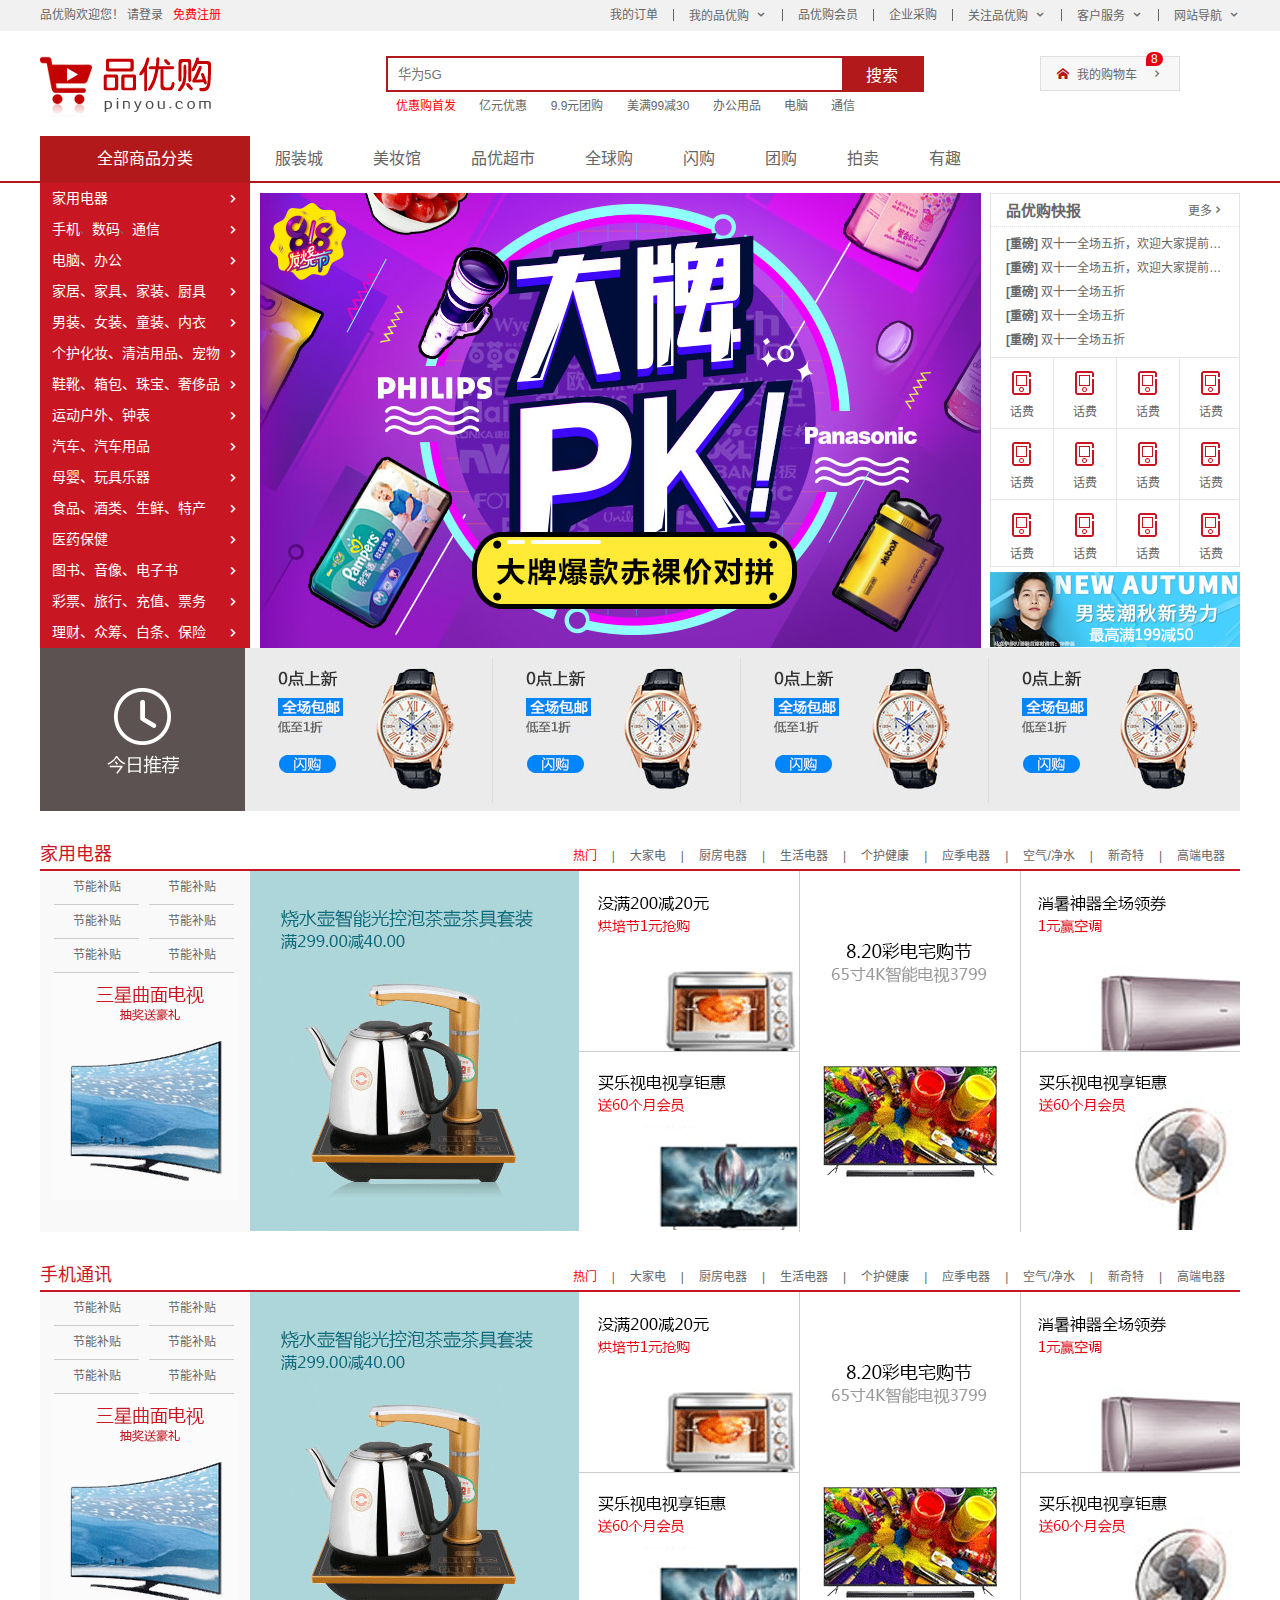
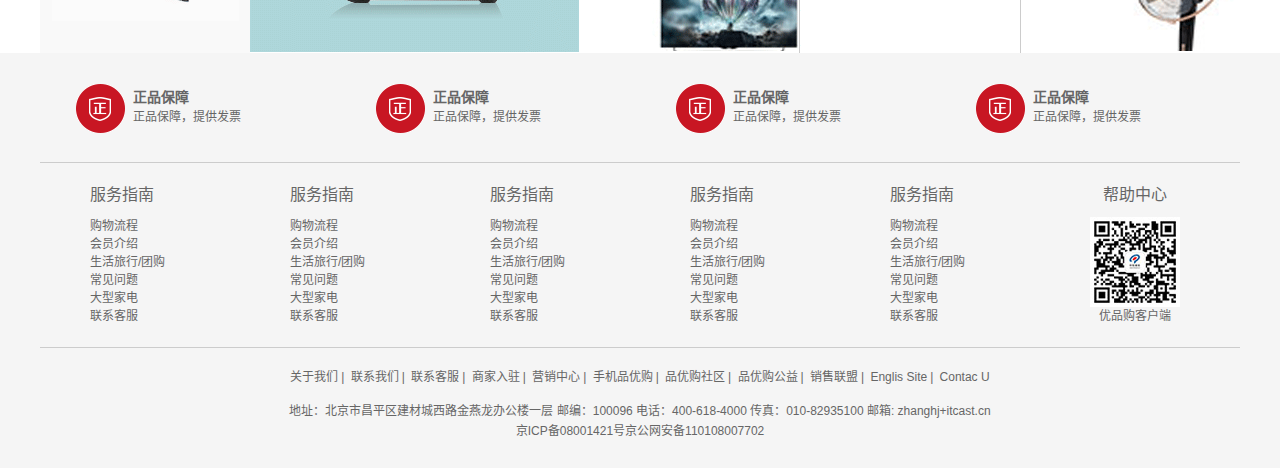
<file: index.html>
<!DOCTYPE html>
<html lang="zh-CN">
  <head>
    <meta charset="UTF-8" />
    <meta http-equiv="X-UA-Compatible" content="IE=edge" />
    <meta name="viewport" content="width=device-width, initial-scale=1.0" />
    <title>
      品优购商城-综合网购首选-正品低价、品质保障、配送及时、轻松购物！
    </title>
    <!-- 网站说明 -->
    <meta
      name="description"
      content="品优购商城-专业的综合网上购物商城,销售家电、数码通讯、电脑、家居
    百货、服装服饰、母婴、图书、食品等数万个品牌优质商品.便捷、诚信的服务，为您提供愉悦的网上购物体验!"
    />
    <!-- 关键字 -->
    <meta
      name="keywords"
      content="网上购物,网上商城,手机,笔记本,电脑,MP3,CD,VCD,DV,相机,数码,配件,手表,存储卡,京东"
    />
    <!-- 引入图标 -->
    <link rel="shortcut icon" href=" favicon.ico" />
    <!-- 引入初始化样式文件 -->
    <link rel="stylesheet" href="css/base.css" />
    <!-- 引入公共的样式文件 -->
    <link rel="stylesheet" href="css/common.css" />
    <!-- 引入index.css文件 -->
    <link rel="stylesheet" href="css/index.css" />
  </head>
  <body>
    <!-- 快捷导航模块 -->
    <section class="shortcut">
      <div class="w">
        <div class="fl">
          <ul>
            <li>品优购欢迎您！&nbsp;</li>
            <li>
              <a href="#">请登录</a> &nbsp;
              <a href="register.html" class="style_red">免费注册</a>
            </li>
          </ul>
        </div>
        <div class="fr">
          <ul>
            <li>我的订单</li>
            <li></li>
            <li class="arrow-icon">我的品优购</li>
            <li></li>
            <li>品优购会员</li>
            <li></li>
            <li>企业采购</li>
            <li></li>
            <li class="arrow-icon">关注品优购</li>
            <li></li>
            <li class="arrow-icon">客户服务</li>
            <li></li>
            <li class="arrow-icon">网站导航</li>
          </ul>
        </div>
      </div>
    </section>
    <!-- header头部模块制作start -->
    <header class="header w">
      <!-- logo模块 -->
      <div class="logo">
        <h1><a href="index.html" title="品优购商城">品优购商城</a></h1>
      </div>
      <!-- searc搜索模块 -->
      <div class="search">
        <input type="search" name="" id="" placeholder="华为5G" />
        <button>搜索</button>
      </div>
      <!-- hotwords模块制作 -->
      <div class="hotwords">
        <a href="#" class="style_red">优惠购首发</a>
        <a href="#">亿元优惠</a>
        <a href="#">9.9元团购</a>
        <a href="#">美满99减30</a>
        <a href="#">办公用品</a>
        <a href="#">电脑</a>
        <a href="#">通信</a>
      </div>
      <!-- 购物车模块 -->
      <div class="shopcar">
        我的购物车
        <i class="count">8</i>
      </div>
    </header>
    <!-- header头部模块制作end -->

    <!-- nav头部模块制作start -->
    <nav class="nav">
      <div class="w">
        <div class="dropdown">
          <div class="dt">全部商品分类</div>
          <div class="dd">
            <ul>
              <li><a href="#">家用电器</a></li>
              <li>
                <a href="list.html">手机</a>、<a href="#">数码</a>、<a href="#"
                  >通信</a
                >
              </li>
              <li><a href="#">电脑、办公</a></li>
              <li><a href="#">家居、家具、家装、厨具</a></li>
              <li><a href="#">男装、女装、童装、内衣</a></li>
              <li><a href="#">个护化妆、清洁用品、宠物</a></li>
              <li><a href="#">鞋靴、箱包、珠宝、奢侈品</a></li>
              <li><a href="#">运动户外、钟表</a></li>
              <li><a href="#">汽车、汽车用品</a></li>
              <li><a href="#">母婴、玩具乐器</a></li>
              <li><a href="#">食品、酒类、生鲜、特产</a></li>
              <li><a href="#">医药保健</a></li>
              <li><a href="#">图书、音像、电子书</a></li>
              <li><a href="#">彩票、旅行、充值、票务</a></li>
              <li><a href="#">理财、众筹、白条、保险</a></li>
            </ul>
          </div>
        </div>
        <div class="navitems">
          <ul>
            <li><a href="#">服装城</a></li>
            <li><a href="#">美妆馆</a></li>
            <li><a href="#">品优超市</a></li>
            <li><a href="#">全球购</a></li>
            <li><a href="#">闪购</a></li>
            <li><a href="#">团购</a></li>
            <li><a href="#">拍卖</a></li>
            <li><a href="#">有趣</a></li>
          </ul>
        </div>
      </div>
    </nav>
    <!-- nav头部模块制作end -->

    <!-- 首页专有的模块 main start -->
    <div class="w">
      <div class="main">
        <div class="focus">
          <ul>
            <li>
              <img src="image/focus1.png" alt="" />
            </li>
          </ul>
        </div>
        <div class="newflash">
          <div class="news">
            <div class="news-hd">
              <h5>品优购快报</h5>
              <a href="#" class="more">更多</a>
            </div>
            <div class="news-bd">
              <ul>
                <li>
                  <a href="#">
                    <strong>[重磅]</strong>
                    双十一全场五折，欢迎大家提前来疯狂抢购</a
                  >
                </li>
                <li>
                  <a href="#">
                    <strong>[重磅]</strong>
                    双十一全场五折，欢迎大家提前来疯狂抢购</a
                  >
                </li>
                <li>
                  <a href="#"> <strong>[重磅]</strong> 双十一全场五折</a>
                </li>
                <li>
                  <a href="#"> <strong>[重磅]</strong> 双十一全场五折</a>
                </li>
                <li>
                  <a href="#"> <strong>[重磅] </strong> 双十一全场五折</a>
                </li>
              </ul>
            </div>
          </div>
          <div class="lifeservice">
            <ul>
              <li>
                <i></i>
                <p>话费</p>
              </li>
              <li>
                <i></i>
                <p>话费</p>
              </li>
              <li>
                <i></i>
                <p>话费</p>
              </li>
              <li>
                <i></i>
                <p>话费</p>
              </li>
              <li>
                <i></i>
                <p>话费</p>
              </li>
              <li>
                <i></i>
                <p>话费</p>
              </li>
              <li>
                <i></i>
                <p>话费</p>
              </li>
              <li>
                <i></i>
                <p>话费</p>
              </li>
              <li>
                <i></i>
                <p>话费</p>
              </li>
              <li>
                <i></i>
                <p>话费</p>
              </li>
              <li>
                <i></i>
                <p>话费</p>
              </li>
              <li>
                <i></i>
                <p>话费</p>
              </li>
            </ul>
          </div>
          <div class="bargain">
            <img src="image/bargain.png" alt="" />
          </div>
        </div>
      </div>
    </div>
    <!-- 首页专有的模块 main end -->

    <!-- 推荐模块start -->
    <div class="w recom">
      <div class="recom_hd">
        <img src="image/recom.png" alt="" />
      </div>
      <div class="recom_bd">
        <ul>
          <li><img src="image/recom_03.jpg" alt="" /></li>
          <li><img src="image/recom_03.jpg" alt="" /></li>
          <li><img src="image/recom_03.jpg" alt="" /></li>
          <li><img src="image/recom_03.jpg" alt="" /></li>
        </ul>
      </div>
    </div>
    <!-- 推荐模块end -->

    <!-- 楼层区域制作start -->
    <div class="floor">
      <!-- 1楼家电电器楼层 -->
      <div class="w jiadian">
        <div class="box_hd">
          <h3>家用电器</h3>
          <div class="tab_list">
            <ul>
              <li><a href="#" class="style_red">热门</a>|</li>
              <li><a href="#">大家电</a>|</li>
              <li><a href="#">厨房电器</a>|</li>
              <li><a href="#">生活电器</a>|</li>
              <li><a href="#">个护健康</a>|</li>
              <li><a href="#">应季电器</a>|</li>
              <li><a href="#">空气/净水</a>|</li>
              <li><a href="#">新奇特</a>|</li>
              <li><a href="#">高端电器</a></li>
            </ul>
          </div>
        </div>
        <div class="box_bd">
          <div class="tab_content">
            <div class="tab_list_item">
              <div class="col_210">
                <ul>
                  <li><a href="#">节能补贴</a></li>
                  <li><a href="#">节能补贴</a></li>
                  <li><a href="#">节能补贴</a></li>
                  <li><a href="#">节能补贴</a></li>
                  <li><a href="#">节能补贴</a></li>
                  <li><a href="#">节能补贴</a></li>
                </ul>
                <a href="#"><img src="image/floor-1-1.png" alt="" /></a>
              </div>
              <div class="col_329">
                <a href="#"> <img src="image/floor-1-b01.png" alt="" /></a>
              </div>
              <div class="col_221">
                <a href="#" class="bb"
                  ><img src="image/floor-1-2.png" alt=""
                /></a>
                <a href="#"><img src="image/floor-1-3.png" alt="" /></a>
              </div>
              <div class="col_221">
                <a href="#"><img src="image/floor-1-4.png" alt="" /></a>
              </div>
              <div class="col_219">
                <a href="#" class="bb">
                  <img src="image/floor-1-5.png" alt=""
                /></a>
                <a href="#"><img src="image/floor-1-6.png" alt="" /></a>
              </div>
            </div>
          </div>
        </div>
      </div>
      <!-- 2楼手机层 -->
      <div class="w shouji">
        <div class="box_hd">
          <h3>手机通讯</h3>
          <div class="tab_list">
            <ul>
              <li><a href="#" class="style_red">热门</a>|</li>
              <li><a href="#">大家电</a>|</li>
              <li><a href="#">厨房电器</a>|</li>
              <li><a href="#">生活电器</a>|</li>
              <li><a href="#">个护健康</a>|</li>
              <li><a href="#">应季电器</a>|</li>
              <li><a href="#">空气/净水</a>|</li>
              <li><a href="#">新奇特</a>|</li>
              <li><a href="#">高端电器</a></li>
            </ul>
          </div>
        </div>
        <div class="box_bd">
          <div class="tab_content">
            <div class="tab_list_item">
              <div class="col_210">
                <ul>
                  <li><a href="#">节能补贴</a></li>
                  <li><a href="#">节能补贴</a></li>
                  <li><a href="#">节能补贴</a></li>
                  <li><a href="#">节能补贴</a></li>
                  <li><a href="#">节能补贴</a></li>
                  <li><a href="#">节能补贴</a></li>
                </ul>
                <a href="#"><img src="image/floor-1-1.png" alt="" /></a>
              </div>
              <div class="col_329">
                <a href="#"> <img src="image/floor-1-b01.png" alt="" /></a>
              </div>
              <div class="col_221">
                <a href="#" class="bb"
                  ><img src="image/floor-1-2.png" alt=""
                /></a>
                <a href="#"><img src="image/floor-1-3.png" alt="" /></a>
              </div>
              <div class="col_221">
                <a href="#"><img src="image/floor-1-4.png" alt="" /></a>
              </div>
              <div class="col_219">
                <a href="#" class="bb">
                  <img src="image/floor-1-5.png" alt=""
                /></a>
                <a href="#"><img src="image/floor-1-6.png" alt="" /></a>
              </div>
            </div>
          </div>
        </div>
      </div>
    </div>
    <!-- 楼层区域制作end -->

    <!-- 底部模块的制作start -->
    <footer class="footer">
      <div class="w">
        <div class="mod_servise">
          <ul>
            <li>
              <h5></h5>
              <div class="service_txt">
                <h4>正品保障</h4>
                <p>正品保障，提供发票</p>
              </div>
            </li>
            <li>
              <h5></h5>
              <div class="service_txt">
                <h4>正品保障</h4>
                <p>正品保障，提供发票</p>
              </div>
            </li>
            <li>
              <h5></h5>
              <div class="service_txt">
                <h4>正品保障</h4>
                <p>正品保障，提供发票</p>
              </div>
            </li>
            <li>
              <h5></h5>
              <div class="service_txt">
                <h4>正品保障</h4>
                <p>正品保障，提供发票</p>
              </div>
            </li>
          </ul>
        </div>
        <div class="mod_help">
          <dl>
            <dt>服务指南</dt>
            <dd><a href="#">购物流程</a></dd>
            <dd><a href="#">会员介绍</a></dd>
            <dd><a href="#">生活旅行/团购</a></dd>
            <dd><a href="#">常见问题</a></dd>
            <dd><a href="#">大型家电</a></dd>
            <dd><a href="#">联系客服</a></dd>
          </dl>
          <dl>
            <dt>服务指南</dt>
            <dd><a href="#">购物流程</a></dd>
            <dd><a href="#">会员介绍</a></dd>
            <dd><a href="#">生活旅行/团购</a></dd>
            <dd><a href="#">常见问题</a></dd>
            <dd><a href="#">大型家电</a></dd>
            <dd><a href="#">联系客服</a></dd>
          </dl>
          <dl>
            <dt>服务指南</dt>
            <dd><a href="#">购物流程</a></dd>
            <dd><a href="#">会员介绍</a></dd>
            <dd><a href="#">生活旅行/团购</a></dd>
            <dd><a href="#">常见问题</a></dd>
            <dd><a href="#">大型家电</a></dd>
            <dd><a href="#">联系客服</a></dd>
          </dl>
          <dl>
            <dt>服务指南</dt>
            <dd><a href="#">购物流程</a></dd>
            <dd><a href="#">会员介绍</a></dd>
            <dd><a href="#">生活旅行/团购</a></dd>
            <dd><a href="#">常见问题</a></dd>
            <dd><a href="#">大型家电</a></dd>
            <dd><a href="#">联系客服</a></dd>
          </dl>
          <dl>
            <dt>服务指南</dt>
            <dd><a href="#">购物流程</a></dd>
            <dd><a href="#">会员介绍</a></dd>
            <dd><a href="#">生活旅行/团购</a></dd>
            <dd><a href="#">常见问题</a></dd>
            <dd><a href="#">大型家电</a></dd>
            <dd><a href="#">联系客服</a></dd>
          </dl>
          <dl>
            <dt>帮助中心</dt>
            <dd>
              <img src="image/wx_cz.jpg" alt="" />
              优品购客户端
            </dd>
          </dl>
        </div>
        <div class="mod_copyright">
          <div class="links">
            <a href="#">关于我们</a>| <a href="#">联系我们</a>|
            <a href="#">联系客服</a>| <a href="#">商家入驻</a>|
            <a href="#">营销中心</a>| <a href="#">手机品优购</a>|
            <a href="#">品优购社区</a>| <a href="#">品优购公益</a>|
            <a href="#">销售联盟</a>| <a href="#">Englis Site</a>|
            <a href="#">Contac U</a>
          </div>
          <div class="copyright">
            地址：北京市昌平区建材城西路金燕龙办公楼一层 邮编：100096
            电话：400-618-4000 传真：010-82935100 邮箱: zhanghj+itcast.cn <br />
            京ICP备08001421号京公网安备110108007702
          </div>
        </div>
      </div>
    </footer>
    <!-- 底部模块的制作end -->
  </body>
</html>
</file>
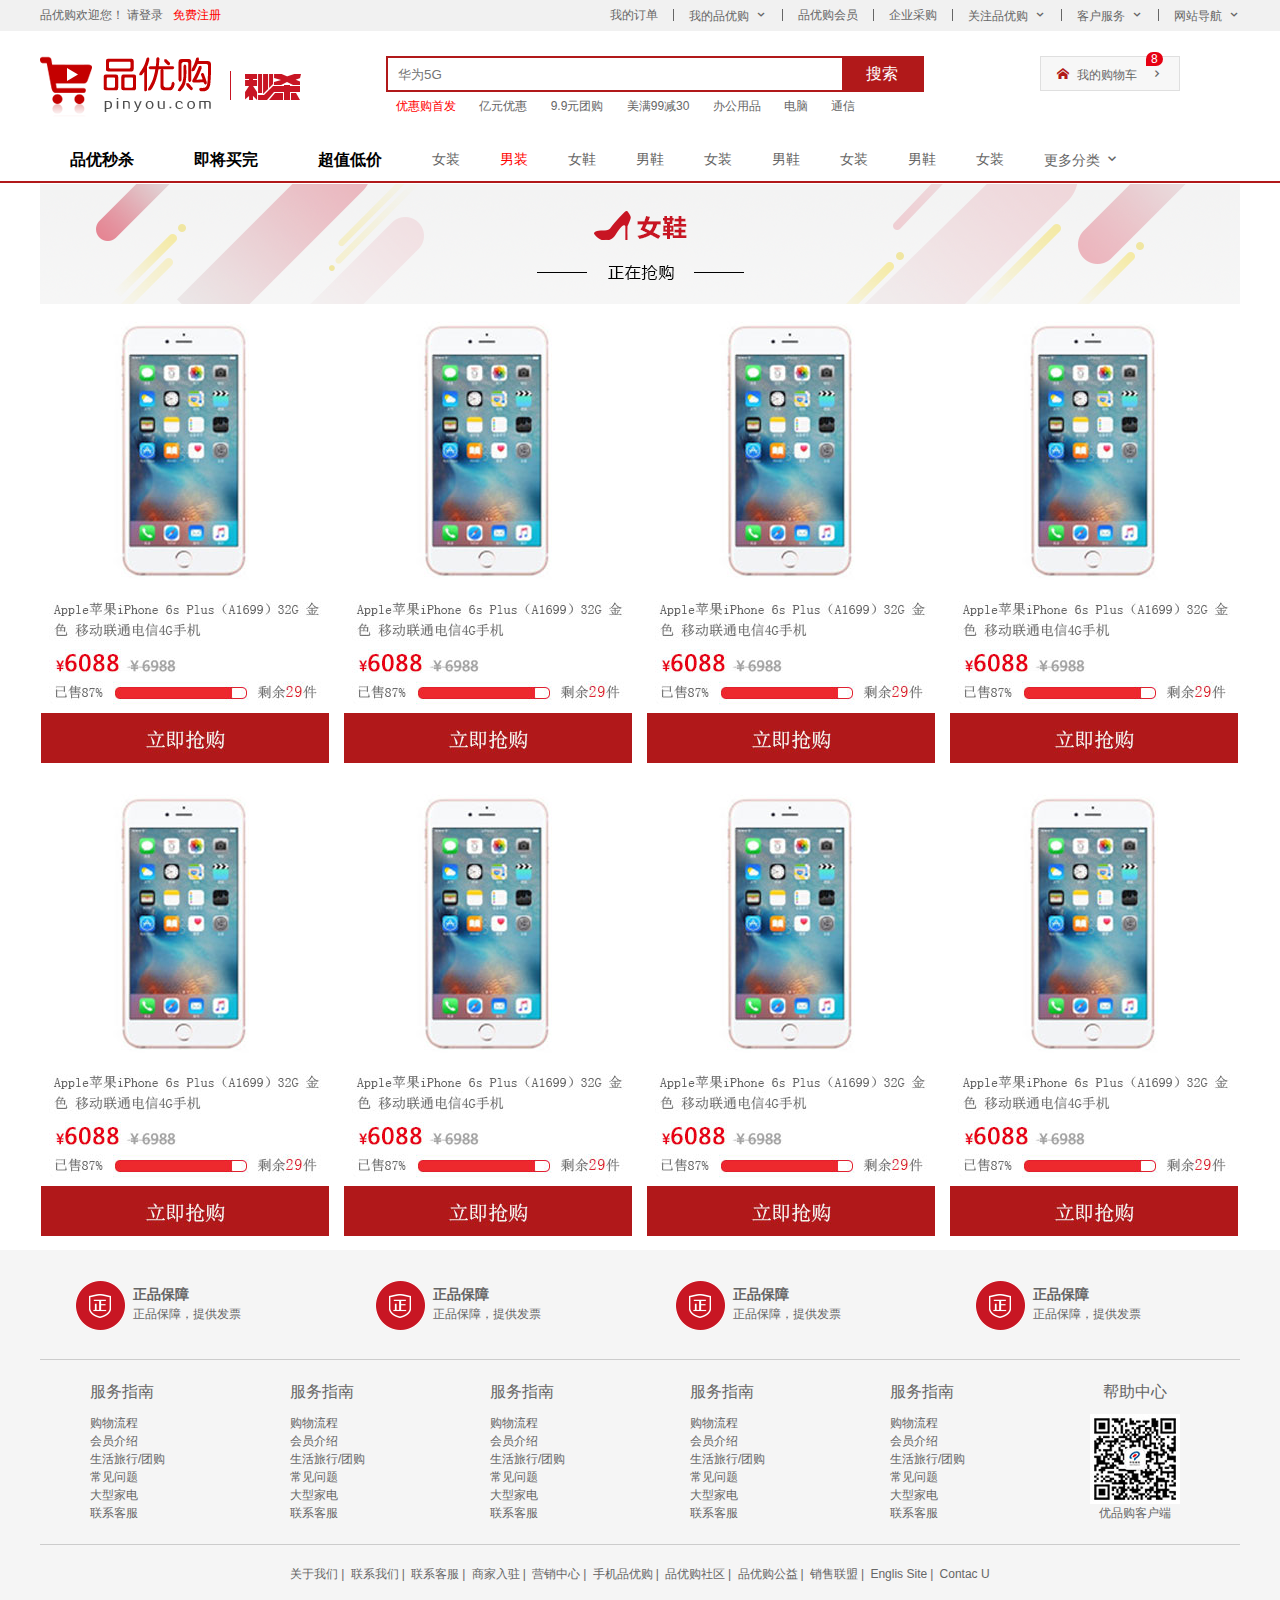
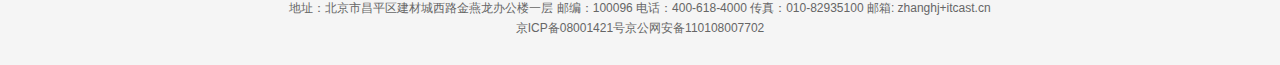
<file: list.html>
<!DOCTYPE html>
<html lang="en">
  <head>
    <meta charset="UTF-8" />
    <meta http-equiv="X-UA-Compatible" content="IE=edge" />
    <meta name="viewport" content="width=device-width, initial-scale=1.0" />
    <title>列表页-综合网购首选-正品低价、品质保障、配送及时、轻松购物！</title>
    <!-- 网站说明 -->
    <meta
      name="description"
      content="品优购商城-专业的综合网上购物商城,销售家电、数码通讯、电脑、家居百货、服装服饰、母婴、图书、食品等
      数万个品牌优质商品.便捷、诚信的服务，为您提供愉悦的网上购物体验!"
    />
    <meta
      name="keywords"
      content="网上购物,网上商城,手机,笔记本,电脑,MP3,CD,VCD,DV,相机,数码,配件,手表,存储卡,京东"
    />
    <!-- 引入图标 -->
    <link rel="shortcut icon" href=" favicon.ico" />
    <!-- 引入初始化样式文件 -->
    <link rel="stylesheet" href="css/base.css" />
    <!-- 引入公共的样式文件 -->
    <link rel="stylesheet" href="css/common.css" />
    <link rel="stylesheet" href="css/list.css" />
  </head>
  <body>
    <!-- 快捷导航模块 -->
    <section class="shortcut">
      <div class="w">
        <div class="fl">
          <ul>
            <li>品优购欢迎您！&nbsp;</li>
            <li>
              <a href="#">请登录</a> &nbsp;
              <a href="register.html" class="style_red">免费注册</a>
            </li>
          </ul>
        </div>
        <div class="fr">
          <ul>
            <li>我的订单</li>
            <li></li>
            <li class="arrow-icon">我的品优购</li>
            <li></li>
            <li>品优购会员</li>
            <li></li>
            <li>企业采购</li>
            <li></li>
            <li class="arrow-icon">关注品优购</li>
            <li></li>
            <li class="arrow-icon">客户服务</li>
            <li></li>
            <li class="arrow-icon">网站导航</li>
          </ul>
        </div>
      </div>
    </section>
    <!-- header头部模块制作start -->
    <header class="header w">
      <!-- logo模块 -->
      <div class="logo">
        <h1><a href="index.html" title="品优购商城">品优购商城</a></h1>
      </div>
      <!-- 列表页的秒杀模块 -->
      <div class="sk">
        <img src="image/sk.png" alt="" />
      </div>
      <!-- search搜索模块 -->
      <div class="search">
        <input type="search" name="" id="" placeholder="华为5G" />
        <button>搜索</button>
      </div>
      <!-- hotwords模块制作 -->
      <div class="hotwords">
        <a href="#" class="style_red">优惠购首发</a>
        <a href="#">亿元优惠</a>
        <a href="#">9.9元团购</a>
        <a href="#">美满99减30</a>
        <a href="#">办公用品</a>
        <a href="#">电脑</a>
        <a href="#">通信</a>
      </div>
      <!-- 购物车模块 -->
      <div class="shopcar">
        我的购物车
        <i class="count">8</i>
      </div>
    </header>
    <!-- header头部模块制作end -->

    <!-- nav头部模块制作start -->
    <nav class="nav">
      <div class="w">
        <div class="sk_list">
          <ul>
            <li><a href="#">品优秒杀</a></li>
            <li><a href="#">即将买完</a></li>
            <li><a href="#">超值低价</a></li>
          </ul>
        </div>
        <div class="sk_con">
          <ul>
            <li><a href="#">女装</a></li>
            <li><a href="#" class="style_red">男装</a></li>
            <li><a href="#">女鞋</a></li>
            <li><a href="#">男鞋</a></li>
            <li><a href="#">女装</a></li>
            <li><a href="#">男鞋</a></li>
            <li><a href="#">女装</a></li>
            <li><a href="#">男鞋</a></li>
            <li><a href="#">女装</a></li>
            <li><a href="#">更多分类</a></li>
          </ul>
        </div>
      </div>
    </nav>
    <!-- nav头部模块制作end -->

    <!-- 列表页主体部分 -->
    <div class="w sk_container">
      <div class="sk_hd">
        <img src="image/bg_03.png" alt="" />
      </div>
      <div class="sk_bd">
        <ul class="clearfix">
          <li><img src="image/list.jpg" alt="" /></li>
          <li><img src="image/list.jpg" alt="" /></li>
          <li><img src="image/list.jpg" alt="" /></li>
          <li><img src="image/list.jpg" alt="" /></li>
          <li><img src="image/list.jpg" alt="" /></li>
          <li><img src="image/list.jpg" alt="" /></li>
          <li><img src="image/list.jpg" alt="" /></li>
          <li><img src="image/list.jpg" alt="" /></li>
        </ul>
      </div>
    </div>

    <!-- 底部模块的制作start -->
    <footer class="footer">
      <div class="w">
        <div class="mod_servise">
          <ul>
            <li>
              <h5></h5>
              <div class="service_txt">
                <h4>正品保障</h4>
                <p>正品保障，提供发票</p>
              </div>
            </li>
            <li>
              <h5></h5>
              <div class="service_txt">
                <h4>正品保障</h4>
                <p>正品保障，提供发票</p>
              </div>
            </li>
            <li>
              <h5></h5>
              <div class="service_txt">
                <h4>正品保障</h4>
                <p>正品保障，提供发票</p>
              </div>
            </li>
            <li>
              <h5></h5>
              <div class="service_txt">
                <h4>正品保障</h4>
                <p>正品保障，提供发票</p>
              </div>
            </li>
          </ul>
        </div>
        <div class="mod_help">
          <dl>
            <dt>服务指南</dt>
            <dd><a href="#">购物流程</a></dd>
            <dd><a href="#">会员介绍</a></dd>
            <dd><a href="#">生活旅行/团购</a></dd>
            <dd><a href="#">常见问题</a></dd>
            <dd><a href="#">大型家电</a></dd>
            <dd><a href="#">联系客服</a></dd>
          </dl>
          <dl>
            <dt>服务指南</dt>
            <dd><a href="#">购物流程</a></dd>
            <dd><a href="#">会员介绍</a></dd>
            <dd><a href="#">生活旅行/团购</a></dd>
            <dd><a href="#">常见问题</a></dd>
            <dd><a href="#">大型家电</a></dd>
            <dd><a href="#">联系客服</a></dd>
          </dl>
          <dl>
            <dt>服务指南</dt>
            <dd><a href="#">购物流程</a></dd>
            <dd><a href="#">会员介绍</a></dd>
            <dd><a href="#">生活旅行/团购</a></dd>
            <dd><a href="#">常见问题</a></dd>
            <dd><a href="#">大型家电</a></dd>
            <dd><a href="#">联系客服</a></dd>
          </dl>
          <dl>
            <dt>服务指南</dt>
            <dd><a href="#">购物流程</a></dd>
            <dd><a href="#">会员介绍</a></dd>
            <dd><a href="#">生活旅行/团购</a></dd>
            <dd><a href="#">常见问题</a></dd>
            <dd><a href="#">大型家电</a></dd>
            <dd><a href="#">联系客服</a></dd>
          </dl>
          <dl>
            <dt>服务指南</dt>
            <dd><a href="#">购物流程</a></dd>
            <dd><a href="#">会员介绍</a></dd>
            <dd><a href="#">生活旅行/团购</a></dd>
            <dd><a href="#">常见问题</a></dd>
            <dd><a href="#">大型家电</a></dd>
            <dd><a href="#">联系客服</a></dd>
          </dl>
          <dl>
            <dt>帮助中心</dt>
            <dd>
              <img src="image/wx_cz.jpg" alt="" />
              优品购客户端
            </dd>
          </dl>
        </div>
        <div class="mod_copyright">
          <div class="links">
            <a href="#">关于我们</a>| <a href="#">联系我们</a>|
            <a href="#">联系客服</a>| <a href="#">商家入驻</a>|
            <a href="#">营销中心</a>| <a href="#">手机品优购</a>|
            <a href="#">品优购社区</a>| <a href="#">品优购公益</a>|
            <a href="#">销售联盟</a>| <a href="#">Englis Site</a>|
            <a href="#">Contac U</a>
          </div>
          <div class="copyright">
            地址：北京市昌平区建材城西路金燕龙办公楼一层 邮编：100096
            电话：400-618-4000 传真：010-82935100 邮箱: zhanghj+itcast.cn <br />
            京ICP备08001421号京公网安备110108007702
          </div>
        </div>
      </div>
    </footer>
    <!-- 底部模块的制作end -->
  </body>
</html>
</file>
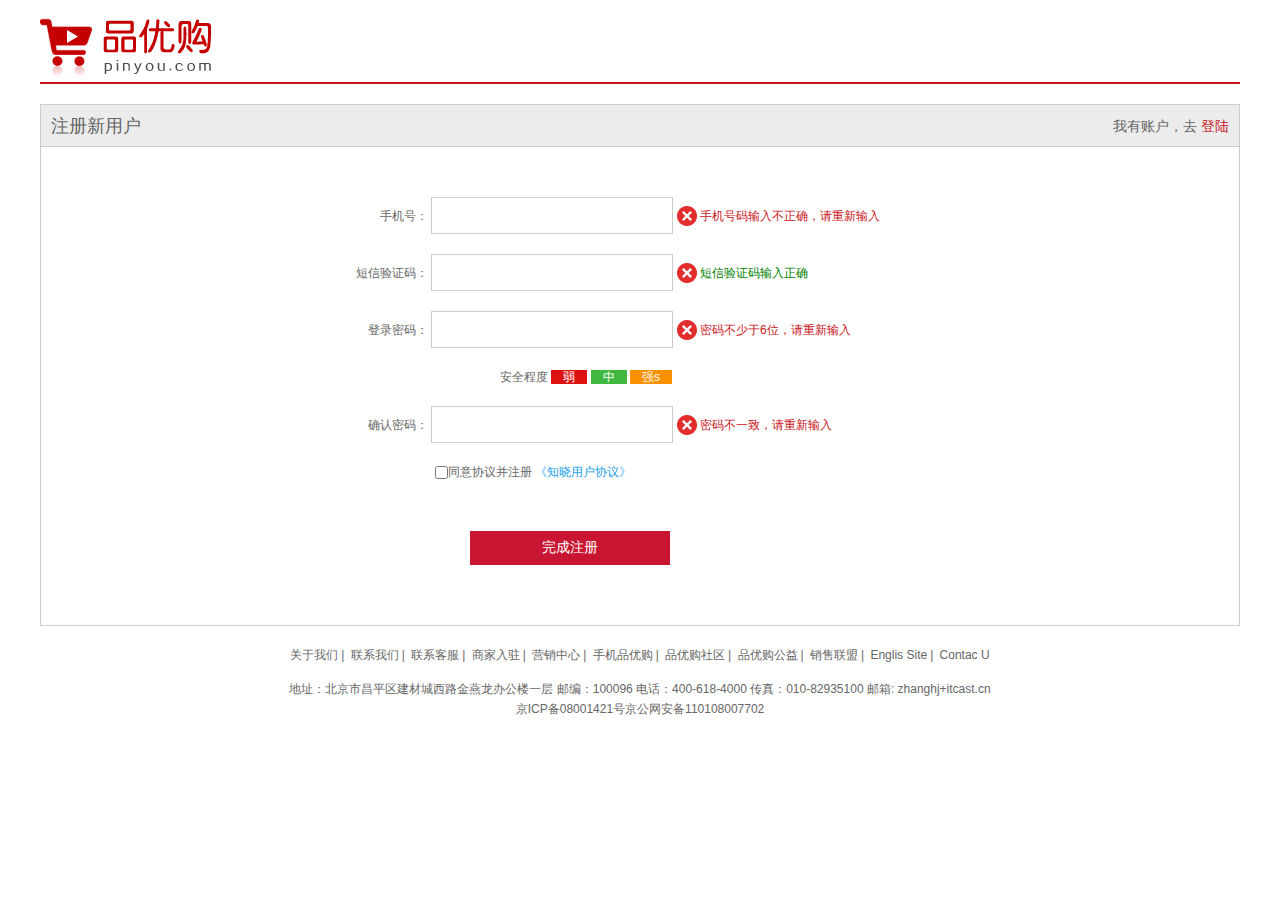
<file: register.html>
<!DOCTYPE html>
<html lang="en">
  <head>
    <meta charset="UTF-8" />
    <meta http-equiv="X-UA-Compatible" content="IE=edge" />
    <meta name="viewport" content="width=device-width, initial-scale=1.0" />
    <title>个人注册</title>
    <!-- 引入图标 -->
    <link rel="shortcut icon" href=" favicon.ico" />
    <!-- 引入初始化css -->
    <link rel="stylesheet" href="css/base.css" />
    <!-- 引入注册页面css -->
    <link rel="stylesheet" href="css/register.css" />
  </head>
  <body>
    <div class="w">
      <header>
        <div class="logo">
          <a href="index.html"><img src="image/logo.png" alt="" /></a>
        </div>
      </header>
      <div class="registerarea">
        <h3>
          注册新用户
          <div class="login">我有账户，去 <a href="#">登陆</a></div>
        </h3>
        <div class="reg_form">
          <form action="">
            <ul>
              <li>
                <label for="">手机号：</label>
                <input type="text" class="inp" />
                <span class="error">
                  <i class="erroi_icon"></i> 手机号码输入不正确，请重新输入
                </span>
              </li>
              <li>
                <label for="">短信验证码：</label>
                <input type="text" class="inp" />
                <span class="success">
                  <i class="success_icon"></i> 短信验证码输入正确
                </span>
              </li>
              <li>
                <label for="">登录密码：</label>
                <input type="password" class="inp" />
                <span class="error">
                  <i class="erroi_icon"></i> 密码不少于6位，请重新输入
                </span>
              </li>
              <li class="safe">
                安全程度 <em class="ruo">弱</em> <em class="zhong">中</em>
                <em class="qiang">强s</em>
              </li>
              <li>
                <label for="">确认密码：</label>
                <input type="password" class="inp" />
                <span class="error">
                  <i class="erroi_icon"></i> 密码不一致，请重新输入
                </span>
              </li>
              <li class="agree">
                <input type="checkbox" name="" id="" />同意协议并注册
                <a href="#">《知晓用户协议》</a>
              </li>
              <li>
                <input type="submit" value="完成注册" class="btn" />
              </li>
            </ul>
          </form>
        </div>
      </div>
      <footer>
        <div class="mod_copyright">
          <div class="links">
            <a href="#">关于我们</a>| <a href="#">联系我们</a>|
            <a href="#">联系客服</a>| <a href="#">商家入驻</a>|
            <a href="#">营销中心</a>| <a href="#">手机品优购</a>|
            <a href="#">品优购社区</a>| <a href="#">品优购公益</a>|
            <a href="#">销售联盟</a>| <a href="#">Englis Site</a>|
            <a href="#">Contac U</a>
          </div>
          <div class="copyright">
            地址：北京市昌平区建材城西路金燕龙办公楼一层 邮编：100096
            电话：400-618-4000 传真：010-82935100 邮箱: zhanghj+itcast.cn <br />
            京ICP备08001421号京公网安备110108007702
          </div>
        </div>
      </footer>
    </div>
  </body>
</html>
</file>
<file: css/base.css>
/* 把所有标签的内外边距清零 */
*{
    margin: 0;
    padding: 0;
    /* css3盒子模型 */
    box-sizing: border-box;
}
/* em 和i 斜体的文字不倾斜 */
em,
i{
    font-style: normal;
}
/* 取消li的小圆点 */
li{
    list-style: none;
}

img{
    /* 照顾低版浏览器，如果图片包含链接会有边框的问题 */
    border: 0;
    /* 取消图片底厕有空白缝隙的问题 */
    vertical-align: middle;
}
button{
    /* 当鼠标经过button的时候，鼠标变成小手 */
    cursor: pointer;
}
a{
    color: #666;
    text-decoration: none;
}
a:hover{
    color: #c81623;
}

button,
input{
    font-family: Microsoft YaHei, HeiTi SC, tahoma, arial, Hiragino Sans GB, "\5B8B\4F53", sans-serif ;
    /* 默认有灰色边框 手动去掉 */
    border: 0;
    outline: none;
}

body{
    /* 抗锯齿性，让文字显示更加清晰 */
    -webkit-font-smoothing: antialiased;
    background-color: #fff;
    font: 12px/1.5 Microsoft YaHei, HeiTi SC, tahoma, arial, Hiragino Sans GB, "\5B8B\4F53", sans-serif;
    color: #666;
}

.hide,
.none{
    display: none;
}

/* 清除浮动 */
.clearfix:after{
    visibility: hidden;
    clear: both;
    display: block;
    content: ".";   
    height: 0;
}

.clearfix{
    *zoom: 1;
}
</file>
<file: css/common.css>
/* 声明字体图标  这里一定要注意路径的变化 */
@font-face {
    font-family: 'icomoon';
    src:  url('../fonts/icomoon.eot?6uog9z');
    src:  url('fonts/icomoon.eot?6uog9z#iefix') format('embedded-opentype'),
      url('../fonts/icomoon.ttf?6uog9z') format('truetype'),
      url('../fonts/icomoon.woff?6uog9z') format('woff'),
      url('../fonts/icomoon.svg?6uog9z#icomoon') format('svg');
    font-weight: normal;
    font-style: normal;
    font-display: block;
  }
  /* 版心 */
.w{
    width: 1200px;
    margin: 0 auto;
}
.fl{
    float: left;
}
.fr{
    float: right;
}
.style_red{
    color: red;
}
/* 快捷导航模块 */
.shortcut{
    height: 31px;
    line-height: 31px;
    background-color: #f1f1f1;
}
.shortcut ul li{
    float: left;
}
/* 选择所有偶数的小li */
.shortcut .fr ul li:nth-child(even){
    width: 1px;
    height: 12px;
    border-left: 1px solid  #666;
    margin: 9px 15px ;
}
.arrow-icon::after{
    content: '\e900';
    font-family: 'icomoon';
    margin-left: 6px;
}
.header{
    position: relative;
    height: 105px;
    /* background-color: pink; */
}
.logo{
    position: absolute;
    top: 25px;
    width: 171px;
    height: 61px;
    /* background-color: skyblue; */
}
.logo a{
    display: block;
    width: 171px;
    height: 61px;
    background: url(../image/logo.png) no-repeat;
    font-size: 0;
}
.search{
    position: absolute;
    top: 25px;
    left: 346px;
    width: 538px;
    height: 36px;
    border: 2px solid #b1191a;
}
.search input{
    float: left;
    width: 454px;
    height: 32px;
    padding-left: 10px;
}
.search button{
    float: left;
    width: 80px;
    height: 32px;
    background-color: #b1191a;
    font-size: 16px;
    color: #fff;
}
.hotwords{
    position: absolute;
    top: 66px;
    left: 346px;
}
.hotwords a{
    margin: 0 10px;
}
.shopcar{
    position: absolute;
    right: 60px;
    top: 25px;
    width: 140px;
    height: 35px;
    line-height: 35px;
    text-align: center;
    border: 1px solid #dfdfdf;
    background-color: #f7f7f7;
}
.shopcar::before{
    content: '\e906';
    font-family: 'icomoon';
    margin-right: 5px;
    color: #b1191a;
}
.shopcar::after{
    content: '\e902';
    font-family: 'icomoon';
    margin-left: 10px;
}
.count{
    position: absolute;
    top: -5px;
    left: 105px;
    height: 14px;
    line-height: 14px;
    color: #fff;
    background-color: #e60012;
    padding: 0 5px;
    border-radius: 7px 7px 7px 0;
}
/* nav模块制作 */
.nav{
    height: 47px;
    border-bottom: 2px solid #b1191a;
}
.nav .dropdown{
    float: left;
    width: 210px;
    height: 45px;
    background-color: #b1191a;
}
.nav .navitems{
    float: left;
}
.dropdown .dt{
    width: 100%;
    height: 100%;
    color: #fff;
    text-align: center;
    line-height: 45px;
    font-size: 16px;
}
.dropdown .dd{
    /* display: none; */
    margin-top: 2px;
    width: 210px;
    height: 465px;
    background-color: #c81623;
}
.dropdown .dd ul li{
    position: relative;
    height: 31px;
    line-height: 31px;
    margin-left: 2px;
    padding-left: 10px;
}
.dropdown .dd ul li:hover{
    background-color: #fff;
}
.dropdown .dd ul li::after{
    position: absolute;
    top: 1px;
    right: 10px;
    color: #fff;
    font-family: 'icomoon';
    content: '\e902';
    font-size: 14px;
}
.dropdown .dd ul li a{
    font-size: 14px;
    color: #fff;
}
.dropdown .dd ul li:hover a{
    color: #c81623;
}
.navitems ul li{
    float: left;
}
.navitems ul li a{
    display: block;
    height: 45px;
    line-height: 45px;
    font-size: 16px;
    padding: 0 25px;
}
/* 底部模块制作 */
.footer{
    height: 415px;
    background-color: #f5f5f5;
    padding-top: 30px;
}
.mod_servise {
    height: 80px;
    border-bottom: 1px solid #ccc;
}
.mod_servise ul li{
    float: left;
    width: 300px;
    height: 50px;
    padding-left: 35px;
}
.mod_servise ul li h5{
    float: left;
    width: 50px;
    height: 50px;
    background: url(../image/icons.png) no-repeat -252px -2px;
    margin-right: 8px;
}

.service_txt h4{
    font-size: 14px;
    margin-top: 4px;
}
.service_txt p{
    font-size: 12px;
}
.mod_help{
    height: 185px;
    border-bottom: 1px solid #ccc;
    padding-top: 20px;
    padding-left: 50px;
}
.mod_help dl{
    float: left;
    width: 200px;
}
.mod_help dl:last-child{
    width: 90px;
    text-align: center;

}
.mod_help dl dt{
    font-size: 16px;
    margin-bottom: 10px;
}
.mod_copyright{
    text-align: center;
    padding-top: 20px;
}
.links{
    margin-bottom: 15px;
}
.links a{
    margin: 0 3px;
}
.copyright
{
    line-height: 20px;
}
</file>
<file: css/index.css>
.main{
    width: 980px;
    height: 455px;
    margin-left: 220px;
    margin-top: 10px;
}
.focus{
    float: left;
    width: 721px;
    height: 455px;
    background-color: purple;
}
.newflash{
    float: right;
    width: 250px;
    height: 455px;
}
.news{
    height: 165px;
    border: 1px solid #e4e4e4;
}
.news-hd{
    height: 33px;
    line-height: 33px;
    border-bottom: 1px dotted #e4e4e4;
    padding: 0 15px;
}
.news-hd h5{
    float: left;
    font-size: 15px;
}
.news-hd .more{
    float: right;
}
.news-hd .more::after{
    font-family: 'icomoon';
    content: '\e902';
}
.news-bd{
    padding: 5px 15px 0;
}
.news-bd ul li{
    height: 24px;
    line-height: 24px;
    white-space: nowrap;
    overflow: hidden;
    text-overflow: ellipsis;
}
.lifeservice{
    overflow: hidden;
    height: 209px;
    /* background-color: purple; */
    border: 1px solid #e4e4e4;
    border-top: 0;
}
.lifeservice ul{
    width: 252px;
}
.lifeservice ul li{
    float: left;
    width: 63px;
    height: 71px;
    border-right: 1px solid #e4e4e4;
    border-bottom: 1px solid #e4e4e4;
    text-align: center;
}
.lifeservice ul li i{
    display: inline-block;
    width: 24px;
    height: 28px;
    background-color: pink;
    margin-top: 12px;
    background: url(../image/icons.png) no-repeat -17px -15px;
}
.bargain{
    margin-top: 5px;
}
/* 推荐模块 */
.recom{
    height: 163px;
    background-color: #ebebeb;
    border-top: 12px;
}
.recom_hd{
    float: left;
    width: 205px;
    height: 163px;
    background-color: #5c5251;
    text-align: center;
    padding-top: 40px;
}
.recom_bd{
    float: left;
}
.recom_bd ul li{
    position: relative;
    float: left;

}
.recom_bd ul li img{
    width: 248px;
    height: 163px;
}
.recom_bd ul li:nth-child(-n+3)::after {
    content: ''; 
    position: absolute;
    right: 0;
    top: 10px;
    width: 1px;
    height: 145px;
    background-color: #ddd;
}
/* 家用电器模块 */
.box_hd{
    height: 30px;
    border-bottom: 2px solid #c81623;
}
.box_hd h3{
    float: left;
    font-size: 18px;
    color: #c81623;
    font-weight: 400;
}
.tab_list {
    float: right;
    line-height: 30px;
}
.tab_list ul li{
    float: left;  
}
.tab_list ul li a{
    margin: 0 15px;
}
.floor .w{
    margin-top: 30px;
}
.box_bd {
    height: 361px;
}
.tab_list_item>div{
    float: left;
    height: 361px;
}
.col_210{
    width: 210px;
    background-color: #f9f9f9;
    text-align: center;
}
.col_210 ul{
    padding-left: 14px;
}
.col_210 ul li{
    float: left;
    width: 85px;
    height: 34px;
    border-bottom: 1px solid #ccc;
    text-align: center;
    line-height: 33px;
    margin-right: 10px;
}
.col_329{
    width: 329px;
}
.col_221{
    width: 221px;
    border-right: 1px solid #ccc;
}
.col_219{
    width: 219px;
}
.bb{
    /* 一般情况下，a如果包含有宽度的盒子，a需要转为块级元素 */
    display: block;
    border-bottom: 1px solid #ccc;
}
</file>
<file: css/list.css>
/* 列表页的专有css */
.sk{
    position: absolute;
    top: 40px;
    left: 190px;
    border-left: 1px solid #c81523;
    padding: 3px 0 0 14px;
}
.sk_list{
    float: left;
}
.sk_list ul li{
    float: left;

}
.sk_list ul li a{
    display: block;
    line-height: 47px;
    padding: 0 30px;
    font-size: 16px;
    font-weight: 700;
    color: #000;
}
.sk_con{
    float: left;
}
.sk_con ul li{
    float: left;
}
.sk_con ul li a { 
    display: block;
    line-height: 47px;
    padding: 0 20px;
    font-size: 14px;
}
.sk_con ul li:last-child a::after{
    content: '\e900';
    font-family: 'icomoon';
    padding-left: 5px;
}
.sk_bd ul li{
    overflow: hidden;
    float: left;
    margin-right: 13px;
    margin-bottom: 13px;
    width: 290px;
    height: 460px;
    border: 1px solid transparent;
}
.sk_bd ul li:nth-child(4n){
    margin-right: 0;
}
.sk_bd ul li:hover{
    border: 1px solid #c81523;
}
</file>
<file: css/register.css>
.w{
    width: 1200px;
    margin: 0 auto;
}
header{
    height: 84px;
    border-bottom: 2px solid #c81523;
}
.logo{
    padding-top: 18px;
}
.registerarea{
    height: 522px;
    border: 1px solid #ccc;
    margin-top: 20px;
}
.registerarea h3{
    height: 42px;
    border-bottom: 1px solid #ccc;
    background-color: #ececec;
    line-height: 42px;
    padding: 0 10px;
    font-size: 18px;
    font-weight: 400;
}
.login{
    float: right;
    font-size: 14px;
}
.login a{
    color: #c81523;
}
.reg_form{
    width: 600px;
    margin: 50px auto 0;
}
.reg_form ul li{
    margin-bottom: 20px;
}
.reg_form ul li label{
    display: inline-block;
    width: 88px;
    text-align: right;
}
.reg_form ul li .inp{
    width: 242px;
    height: 37px;
    border: 1px solid #ccc;
}
.error{
    color: #c81523;
}
.erroi_icon,
.success_icon{
    display: inline-block;
    vertical-align: middle;
    width: 20px;
    height: 20px;
    background: url(../image/error.png) no-repeat;
    margin-top: -2px;
}
.success{
    color: green;
}
.success_icon{
    background: url(../image/error.png) no-repeat;
}
.safe{
    padding-left: 160px;
}
.safe em{
    padding: 0 12px;
    color: #fff;
}
.ruo{
   background-color: #de1111;
}
.zhong{
    background-color: #40b83f;
}
.qiang{
    background-color: #f79100;
}
.agree{
    padding-left: 95px;
}
.agree input{
    vertical-align: middle;
}
.agree a{
    color: #1ba1e6;
}
.btn{
    width: 200px;
    height: 34px;
    background-color: #c81632;
    font-size: 14px;
    color: #fff;
    margin: 30px 0 0 130px;
}
.mod_copyright{
    text-align: center;
    padding-top: 20px;
}
.links{
    margin-bottom: 15px;
}
.links a{
    margin: 0 3px;
}
.copyright
{
    line-height: 20px;
}
</file>
